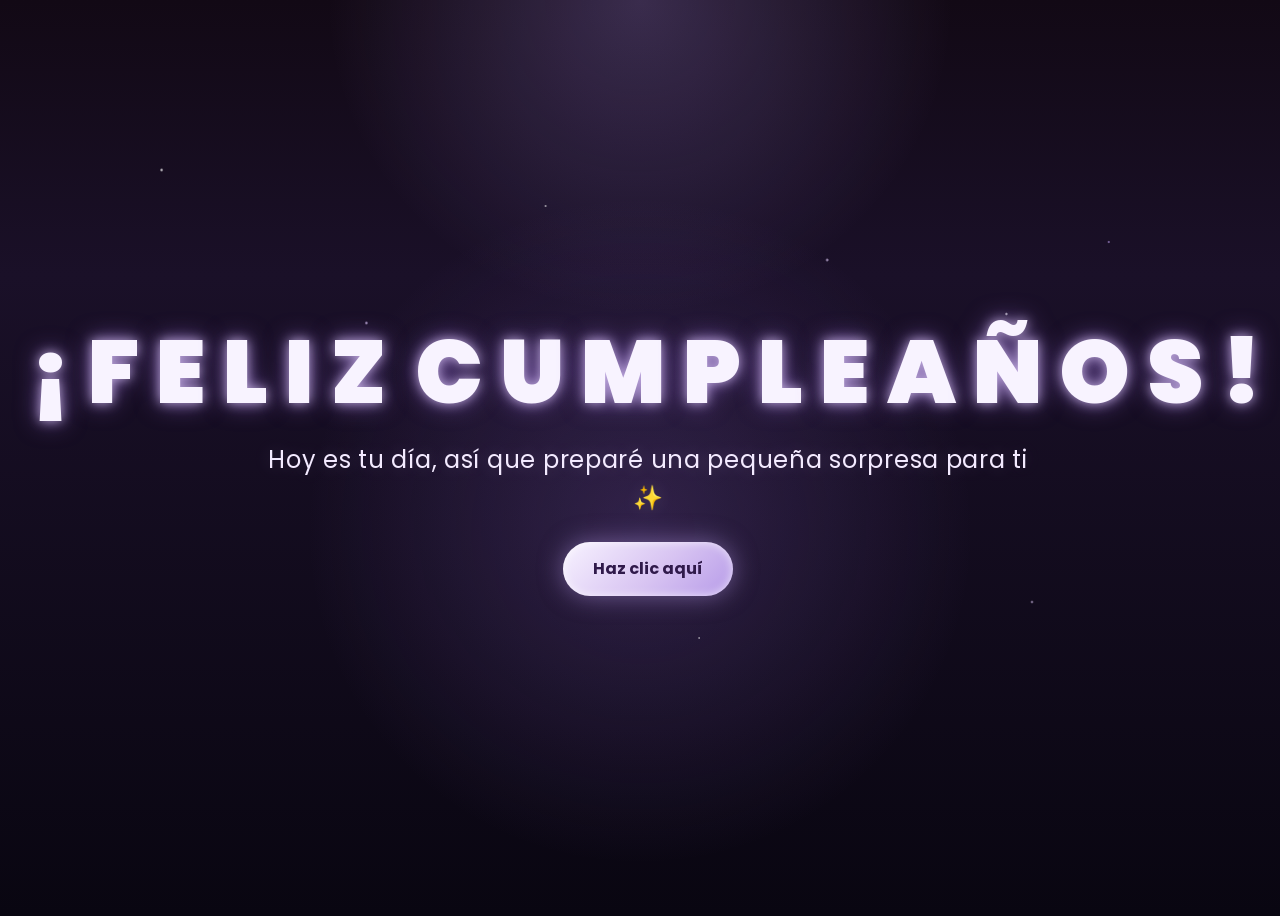
<file: index.html>
<!DOCTYPE html>
<html lang="es">
<head>
    <meta charset="UTF-8">
    <meta http-equiv="X-UA-Compatible" content="IE=edge">
    <meta name="viewport" content="width=device-width, initial-scale=1.0">
    <link rel="stylesheet" href="css/style.css">
    <link rel="icon" href="img/flowers.png" type="image/x-icon">
    <title>Flores</title>
</head>
<body>
    <div class="greetings" aria-label="Feliz cumpleaños Nynz">
        <span>¡</span>
        <span>F</span>
        <span>E</span>
        <span>L</span>
        <span>I</span>
        <span>Z</span>
        <span> </span>
        <span>C</span>
        <span>U</span>
        <span>M</span>
        <span>P</span>
        <span>L</span>
        <span>E</span>
        <span>A</span>
        <span>Ñ</span>
        <span>O</span>
        <span>S</span>
        <span>!</span>
    </div>
    <div class="description">
        <span>Hoy es tu día, así que preparé una pequeña sorpresa para ti ✨</span>
    </div>
    <div class="button">
        <button onclick="location.href='flower.html'">
            <a href="flower.html">Haz clic aquí</a>
        </button>
    </div>
</body>
</html>
</file>
<file: css/style.css>
@import url('https://fonts.googleapis.com/css2?family=Poppins:wght@500;700;900&display=swap');
* {
    font-family: 'Poppins', sans-serif;
    box-sizing: border-box;
}

body {
    color: #f8f3ff;
    width: 100%;
    min-height: 100vh;
    display: flex;
    flex-direction: column;
    align-items: center;
    justify-content: center;
    background:
        radial-gradient(circle at top, rgba(184, 154, 255, 0.24), transparent 28%),
        radial-gradient(circle at 50% 58%, rgba(137, 99, 199, 0.25), transparent 40%),
        linear-gradient(180deg, #120915 0%, #1a1028 30%, #090611 100%);
    position: relative;
    overflow: hidden;
}

body::before {
    content: "";
    position: absolute;
    inset: 0;
    background-image:
        radial-gradient(2px 2px at 12% 18%, rgba(255,255,255,0.9), transparent),
        radial-gradient(2px 2px at 28% 35%, rgba(216,196,242,0.9), transparent),
        radial-gradient(1.5px 1.5px at 42% 22%, rgba(255,255,255,0.8), transparent),
        radial-gradient(2px 2px at 64% 28%, rgba(216,196,242,0.9), transparent),
        radial-gradient(1.8px 1.8px at 78% 34%, rgba(255,255,255,0.9), transparent),
        radial-gradient(1.6px 1.6px at 86% 26%, rgba(182,154,232,0.9), transparent),
        radial-gradient(1.4px 1.4px at 54% 70%, rgba(255,255,255,0.8), transparent),
        radial-gradient(1.8px 1.8px at 80% 66%, rgba(216,196,242,0.8), transparent);
    opacity: 0.95;
    pointer-events: none;
}

.greetings {
    position: relative;
    z-index: 1;
    font-size: clamp(3.2rem, 7vw, 7rem);
    font-weight: 900;
    letter-spacing: 0.28rem;
    display: flex;
    flex-wrap: wrap;
    justify-content: center;
    gap: 0.1em;
    text-transform: uppercase;
    text-shadow: 0 0 20px rgba(216, 196, 242, 0.5);
    line-height: 1.15;
    padding: 0 0.5rem;
}

.greetings > span {
    display: inline-block;
    animation: glow 2.8s ease-in-out infinite;
    text-shadow: 0 0 12px rgba(216, 196, 242, 0.8), 0 0 24px rgba(137, 99, 199, 0.75);
    margin: 0 0.02em;
}

@keyframes glow {
    0%, 100% {
        color: #f8f3ff;
        text-shadow: 0 0 12px rgba(216, 196, 242, 0.9), 0 0 28px rgba(182, 154, 232, 0.9), 0 0 42px rgba(137, 99, 199, 0.8);
        transform: translateY(0) scale(1);
    }
    10%, 90% {
        color: #e4d3ff;
        text-shadow: 0 0 8px rgba(216, 196, 242, 0.6), 0 0 20px rgba(137, 99, 199, 0.7);
        transform: translateY(-2px) scale(1.02);
    }
}

.greetings > span:nth-child(1){ animation-delay: .1s; }
.greetings > span:nth-child(2){ animation-delay: .2s; }
.greetings > span:nth-child(3){ animation-delay: .3s; }
.greetings > span:nth-child(4){ animation-delay: .4s; }
.greetings > span:nth-child(5){ animation-delay: .5s; }
.greetings > span:nth-child(6){ animation-delay: .6s; }
.greetings > span:nth-child(7){ animation-delay: .7s; }
.greetings > span:nth-child(8){ animation-delay: .8s; }
.greetings > span:nth-child(9){ animation-delay: .9s; }
.greetings > span:nth-child(10){ animation-delay: 1s; }
.greetings > span:nth-child(11){ animation-delay: 1.1s; }
.greetings > span:nth-child(12){ animation-delay: 1.2s; }
.greetings > span:nth-child(13){ animation-delay: 1.3s; }
.greetings > span:nth-child(14){ animation-delay: 1.4s; }
.greetings > span:nth-child(15){ animation-delay: 1.5s; }
.greetings > span:nth-child(16){ animation-delay: 1.6s; }
.greetings > span:nth-child(17){ animation-delay: 1.7s; }
.greetings > span:nth-child(18){ animation-delay: 1.8s; }

.description {
    position: relative;
    z-index: 1;
    font-size: clamp(1rem, 2vw, 1.5rem);
    margin: 1.1rem 1.5rem 1.5rem;
    text-align: center;
    max-width: 760px;
    color: #f3eaff;
    line-height: 1.6;
    letter-spacing: 0.03em;
    text-shadow: 0 0 18px rgba(216, 196, 242, 0.2);
}

.button {
    position: relative;
    z-index: 1;
}

.button button {
    border: none;
    border-radius: 999px;
    background: linear-gradient(135deg, #f8f3ff, #d8c4f2 55%, #b69ae8);
    box-shadow: 0 0 25px rgba(182, 154, 232, 0.5), inset 0 0 10px rgba(255,255,255,0.7);
    padding: 0.9rem 1.9rem;
    transition: transform 0.25s ease, box-shadow 0.25s ease, filter 0.25s ease;
    cursor: pointer;
}

.button button:hover {
    transform: translateY(-2px) scale(1.02);
    box-shadow: 0 0 30px rgba(216,196,242,0.7), inset 0 0 12px rgba(255,255,255,0.8);
    filter: brightness(1.04);
}

.button a {
    text-decoration: none;
    font-size: 1rem;
    color: #301a4b;
    font-weight: 700;
}

@media screen and (max-width:574px){
    .greetings {
        display: flex;
        gap: 0.08em;
        font-size: 2.6rem;
        font-weight: 700;
        text-align: center;
    }

    .description {
        font-size: 0.95rem;
        margin: 1rem 1rem 1.3rem;
    }

    .button a {
        font-size: 0.85rem;
    }
}
</file>
